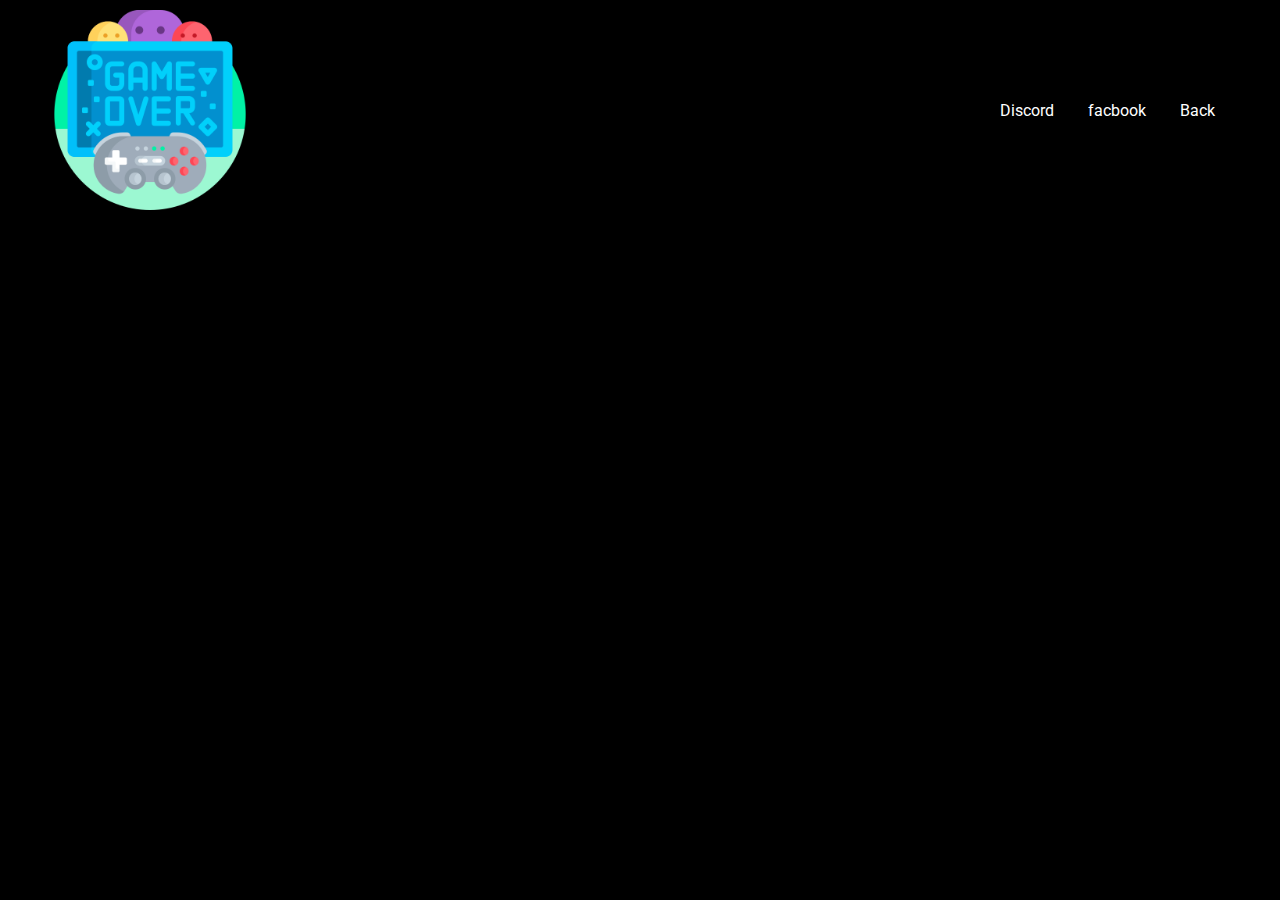
<file: index.html>
<!DOCTYPE html>
<head>
    <link rel="preconnect" href="https://fonts.googleapis.com">
    <link rel="preconnect" href="https://fonts.gstatic.com" crossorigin>
    <link href="https://fonts.googleapis.com/css2?family=Roboto:ital,wght@0,100..900;1,100..900&display=swap" rel="stylesheet">
    <link rel="stylesheet" href="style.css">
    
    <title>OP store</title>
    
</head>
<body>
    <div class="header" style="background-color: #000000; ;">
        <img src="images/6690102.png" 
        width="200"/>
        
        <div class="header-links">
            <a href="https://discord.gg/zHx8p9D75v" >Discord</a>
            <a href="#"> facbook</a>
            <a href="https://ziex825.github.io/Op11/"> Back</a>
            
        </div>

       
        
</body>
</file>
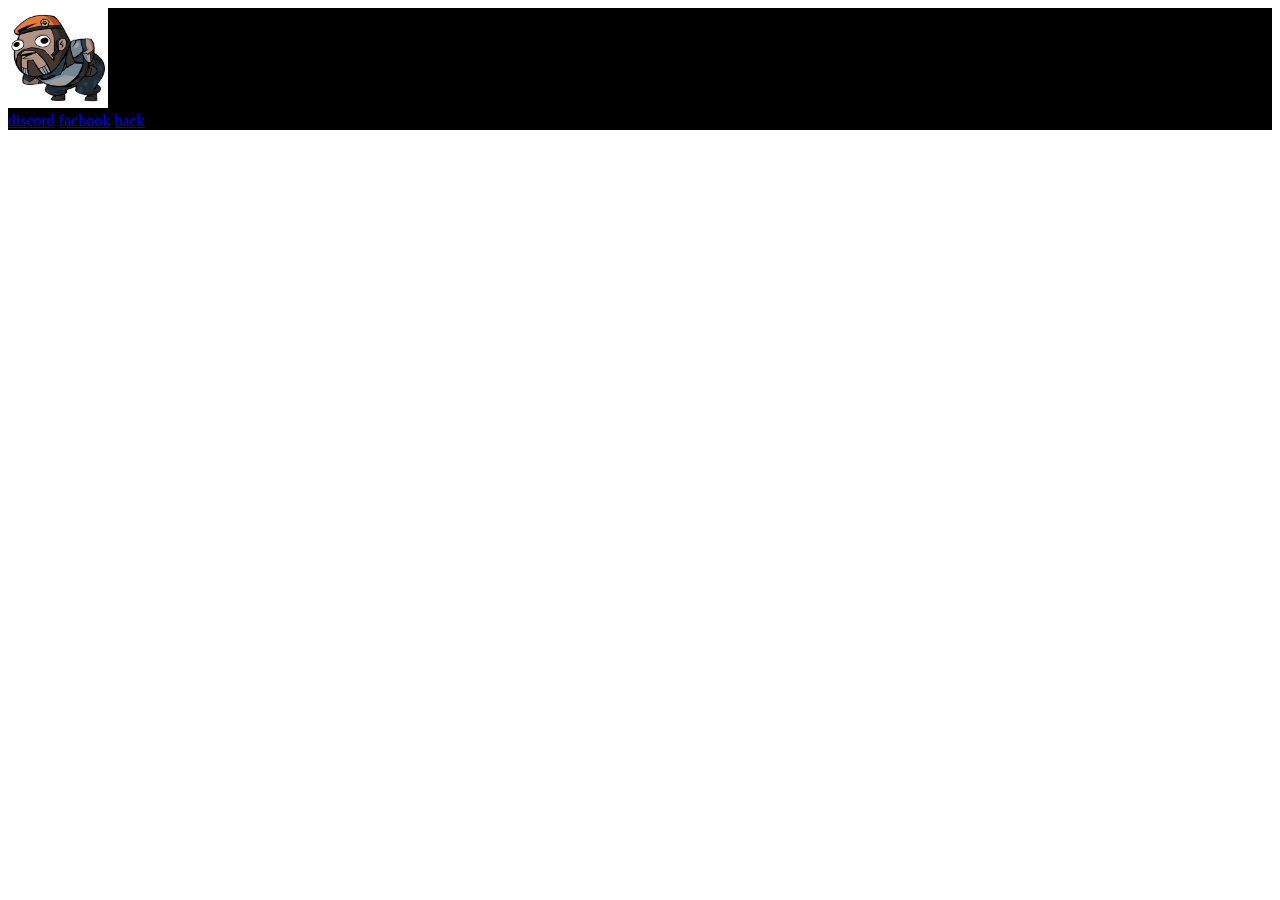
<file: About/index.html>
<!DOCTYPE html>
<head>
    <link rel="preconnect" href="https://fonts.googleapis.com">
    <link rel="preconnect" href="https://fonts.gstatic.com" crossorigin>
    <link href="https://fonts.googleapis.com/css2?family=Roboto:ital,wght@0,100..900;1,100..900&display=swap" rel="stylesheet">
    
    
    <title>OP store</title>
    
</head>
<body>
    <div class="header" style="background-color: #000000; ;">
        <img src="images/logo.png.gif" 
        width="100"/>
        <div class="header-links">
            <a href="https://discord.gg/zHx8p9D75v">discord</a>
            <a href="#"> facbook</a>
            <a href="https://ziex825.github.io/Op1/"> back</a>
            
        </div>
        
</body>
</file>
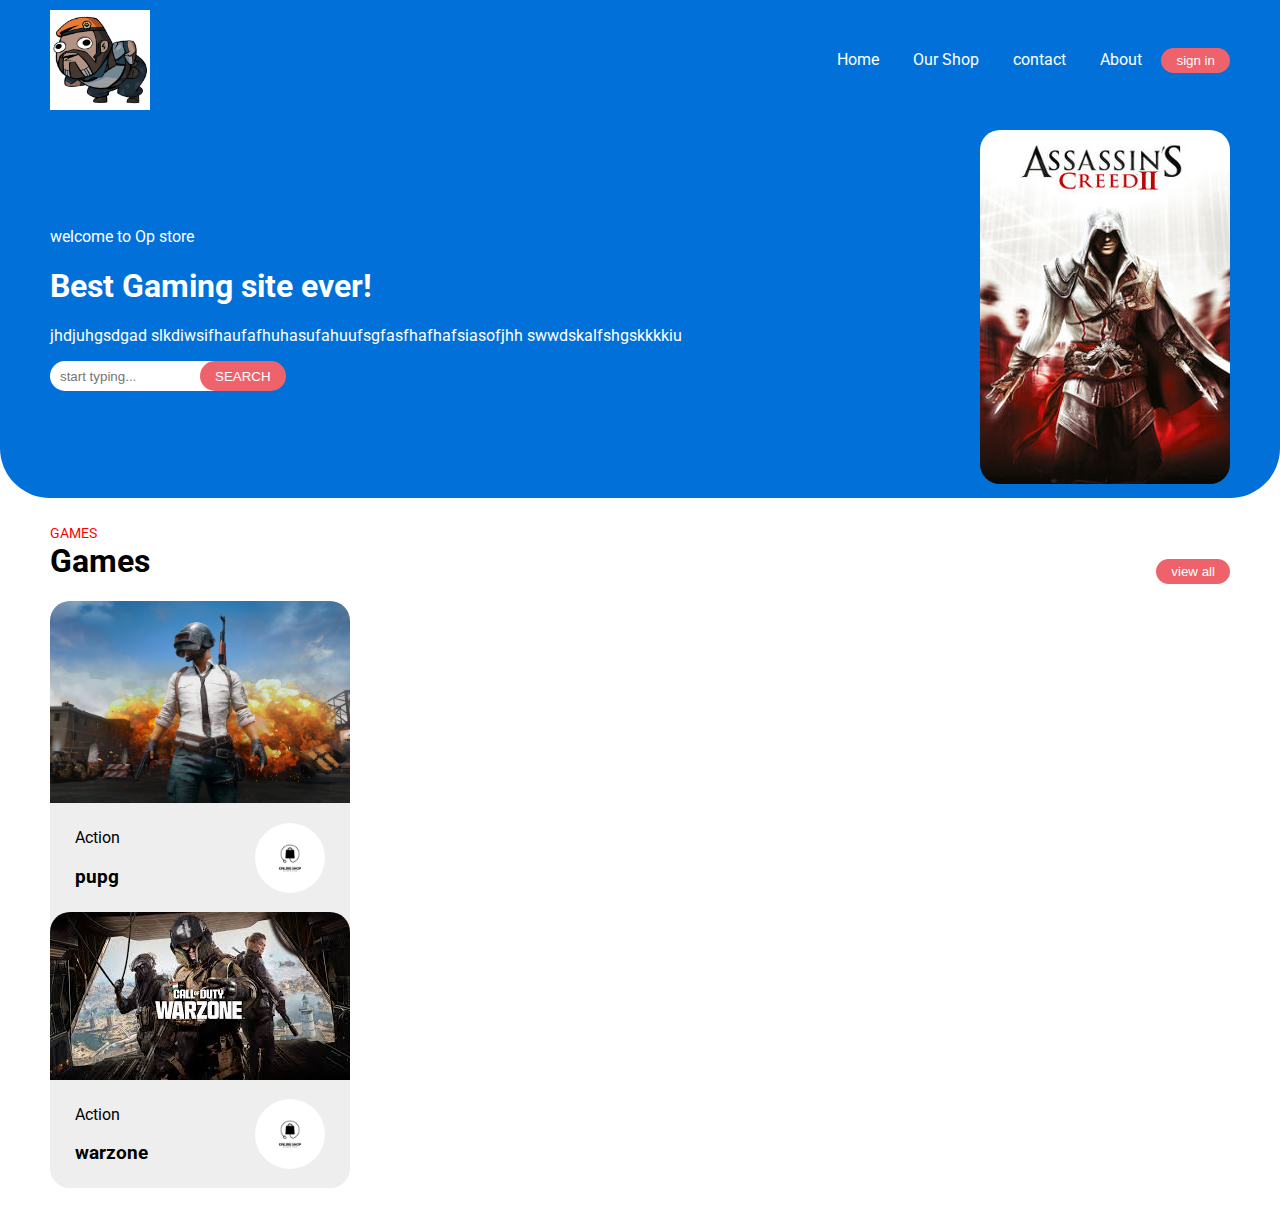
<file: test.html>
<!DOCTYPE html>

<head>
    <link rel="preconnect" href="https://fonts.googleapis.com">
    <link rel="preconnect" href="https://fonts.gstatic.com" crossorigin>
    <link href="https://fonts.googleapis.com/css2?family=Roboto:ital,wght@0,100..900;1,100..900&display=swap" rel="stylesheet">
    
    
    <title>OP store</title>
    <style>
        body {
                margin: 0;
                font-family: "Roboto", sans-serif;

        }
        .header {
            background-color: #0171d9;
            display: flex;
            justify-content: space-between;
            align-items: center;
            padding: 10px 50px;
        }
        .header-links a {
            color: white;
            padding: 5px 15px;
            text-decoration: none;
            border-radius: 15px;
        }
        .header-links a:hover {
            background-color: #2386fe;
        }
        
        .btn:hover{
            background-color: chocolate;

        }
        .Landing-page {
            background-color: #0171d9;
            display: flex;
            justify-content: space-between;
            align-items: center;
            color: white;
            padding: 10px 50px;
            border-radius: 0 0 50px 50px;
            
        }
        .Landing-page-search input {
            border-radius: 50px;
            border: none;
            outline: none;
            height: 30px;
            padding: 0 10px;
        }
        .Landing-page-search button {
            position: absolute;
            left: 200px;
            height: 30px;
            
        }
        .btn {
            background-color: #ee626B;
            border-radius: 15px;
            padding:5px 15px ;
            color: white;
            border: none;
        }
        .Landing-page-image-container img {
            border-radius: 20px;
            width: 250px;
        }
        .Landing-page-left section {
            width: 400;
        }

        .Games-container {
            padding: 25px 50px;
        }
        .Games-container span {
            color:red ;
            text-transform: uppercase;
            font-size: 14px;
        }
        .trendding-heder {
            display: flex;
            justify-content: space-between;
            align-items: center;
        }
        .trendding-heder h1 {
            margin-top: 0;
        }
        .card-info {
            display: flex;
            justify-content: space-between;
            padding: 5px 25px;
            align-items: center;
        }
        .card {
            width:300px ;
            background-color: #eeeeee;
            border-radius: 20px;
        }
        .cord-thumb {
            border-radius: 20px 20px 0 0;
        }
        .card-info img {
            width: 70px;
            border-radius: 50px;
            
        }
        .Games-cards2 {
            display: flex;
            gap: 12px;
        }
        
        

    </style>
</head>
<body>
    <div class="header" style="background-color: #0171d9; ;">
            <img src="images/logo.png.gif" 
            width="100"/>
            <div class="header-links">
                <a href="test.html">Home</a>
                <a href="#"> Our Shop</a>
                <a href="#"> contact</a>
                <a href="#"> About</a> 
                <button class="btn">sign in</button>
            </div>
    </div>
    <div >
       <!--Landing page-->
       <div class="Landing-page" >
        <div class="Landing-page-left section">
            <span>welcome to Op store</span> 
            <h1>Best Gaming site ever!</h1>
            <p>
                jhdjuhgsdgad
                slkdiwsifhaufafhuhasufahuufsgfasfhafhafsiasofjhh
                swwdskalfshgskkkkiu
            </p>
            <div class="Landing-page-search">
                <input placeholder="start typing..."/>
                <button class="btn">SEARCH</button>
            </div>
        </div>
        <div class="Landing-page-image-container">
            <img src="images/Assassins_Creed_2_Box_ar.jpg"/>

        </div>
       </div>

       <!--trending games-->

       <div class="Games-container">
        <span>Games</span>
        <div class="trendding-heder">
            <h1>Games</h1>
            <button class="btn">view all</button>
        </div>
        <div class="Games-cards">
            <div class="card">
                <img class="cord-thumb" src="images/PUBG-MOBILE.jpg"  
                width="300"/>
                
                <div class="card-info">
                    <div class="card-name">
                        <p>Action</p>
                        <h3>pupg</h3>
                    </div>
                    <a>
                        <img src="images/55b6309e16a35cd3a75e45990443443e.jpg" />
                    </a>
                </div>
            <div>
                <div class="Games-cards2">
                    <div class="card">
                        <img class="cord-thumb" src="images/download (2).jpg"  
                        width="300"/>
                        
                        <div class="card-info">
                            <div class="card-name">
                                <p>Action</p>
                                <h3>warzone</h3>
                            </div>
                            <a>
                                <img src="images/55b6309e16a35cd3a75e45990443443e.jpg" />
                            </a>
            </div>
                    
                    

                </div>
            </div>
        </div>
       </div>

</body>
</file>
<file: style.css>
body {
    margin: 0;
    font-family: "Roboto", sans-serif;
    background: #000000;
}

.header {
    background-color: #000000;
    display: flex;
    justify-content: space-between;
    align-items: center;
    padding: 10px 50px;
    
  }

  .header-links-a {
    color: rgb(255, 255, 255);
    padding: 5px 15px;
    text-decoration: none;
    border-radius: 15px;
}

.header-links a:hover {
    background-color: #2386fe;
}

.Landing-page {
    background-color: #0171d9;
    display: flex;
    justify-content: space-between;
    align-items: center;
    color: white;
    padding: 10px 50px;
    border-radius: 0 0 50px 50px;
    
}

.header-links a {
    color: white;
    padding: 5px 15px;
    text-decoration: none;
    border-radius: 15px;
}
</file>
